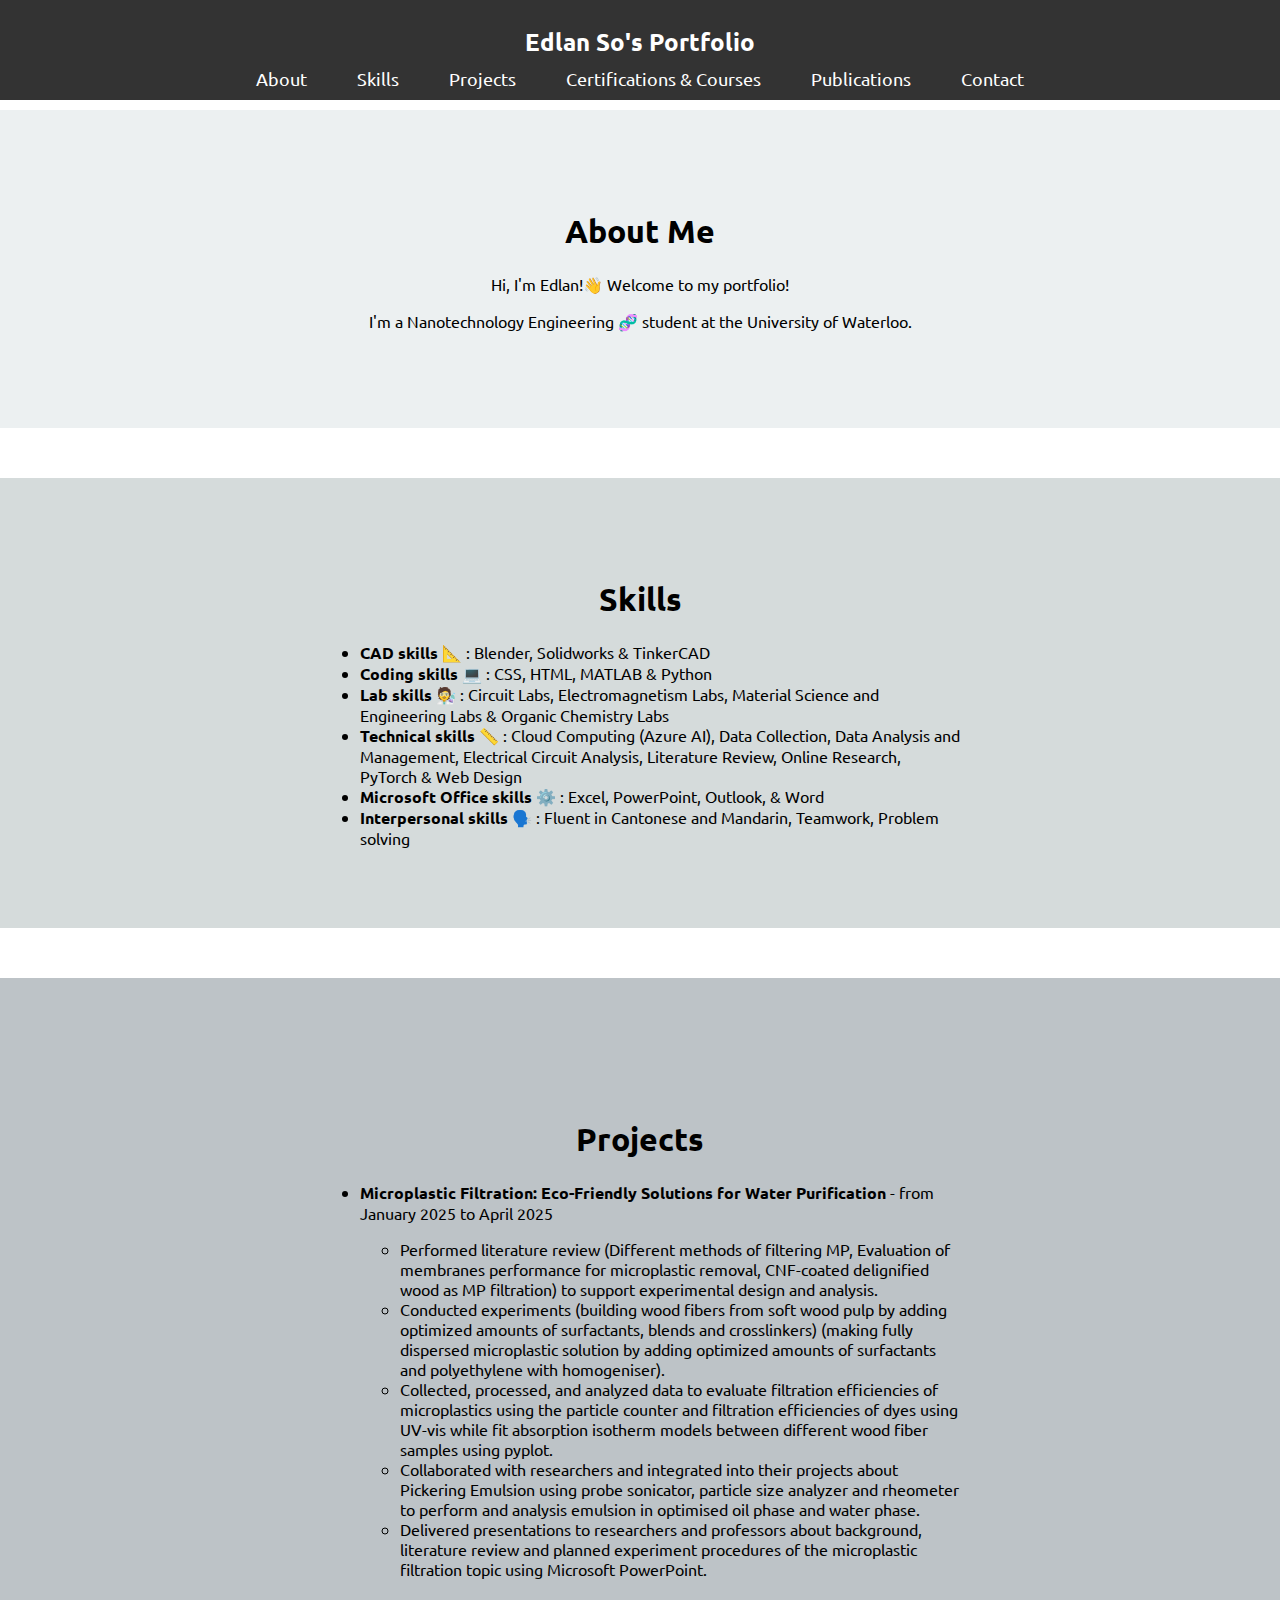
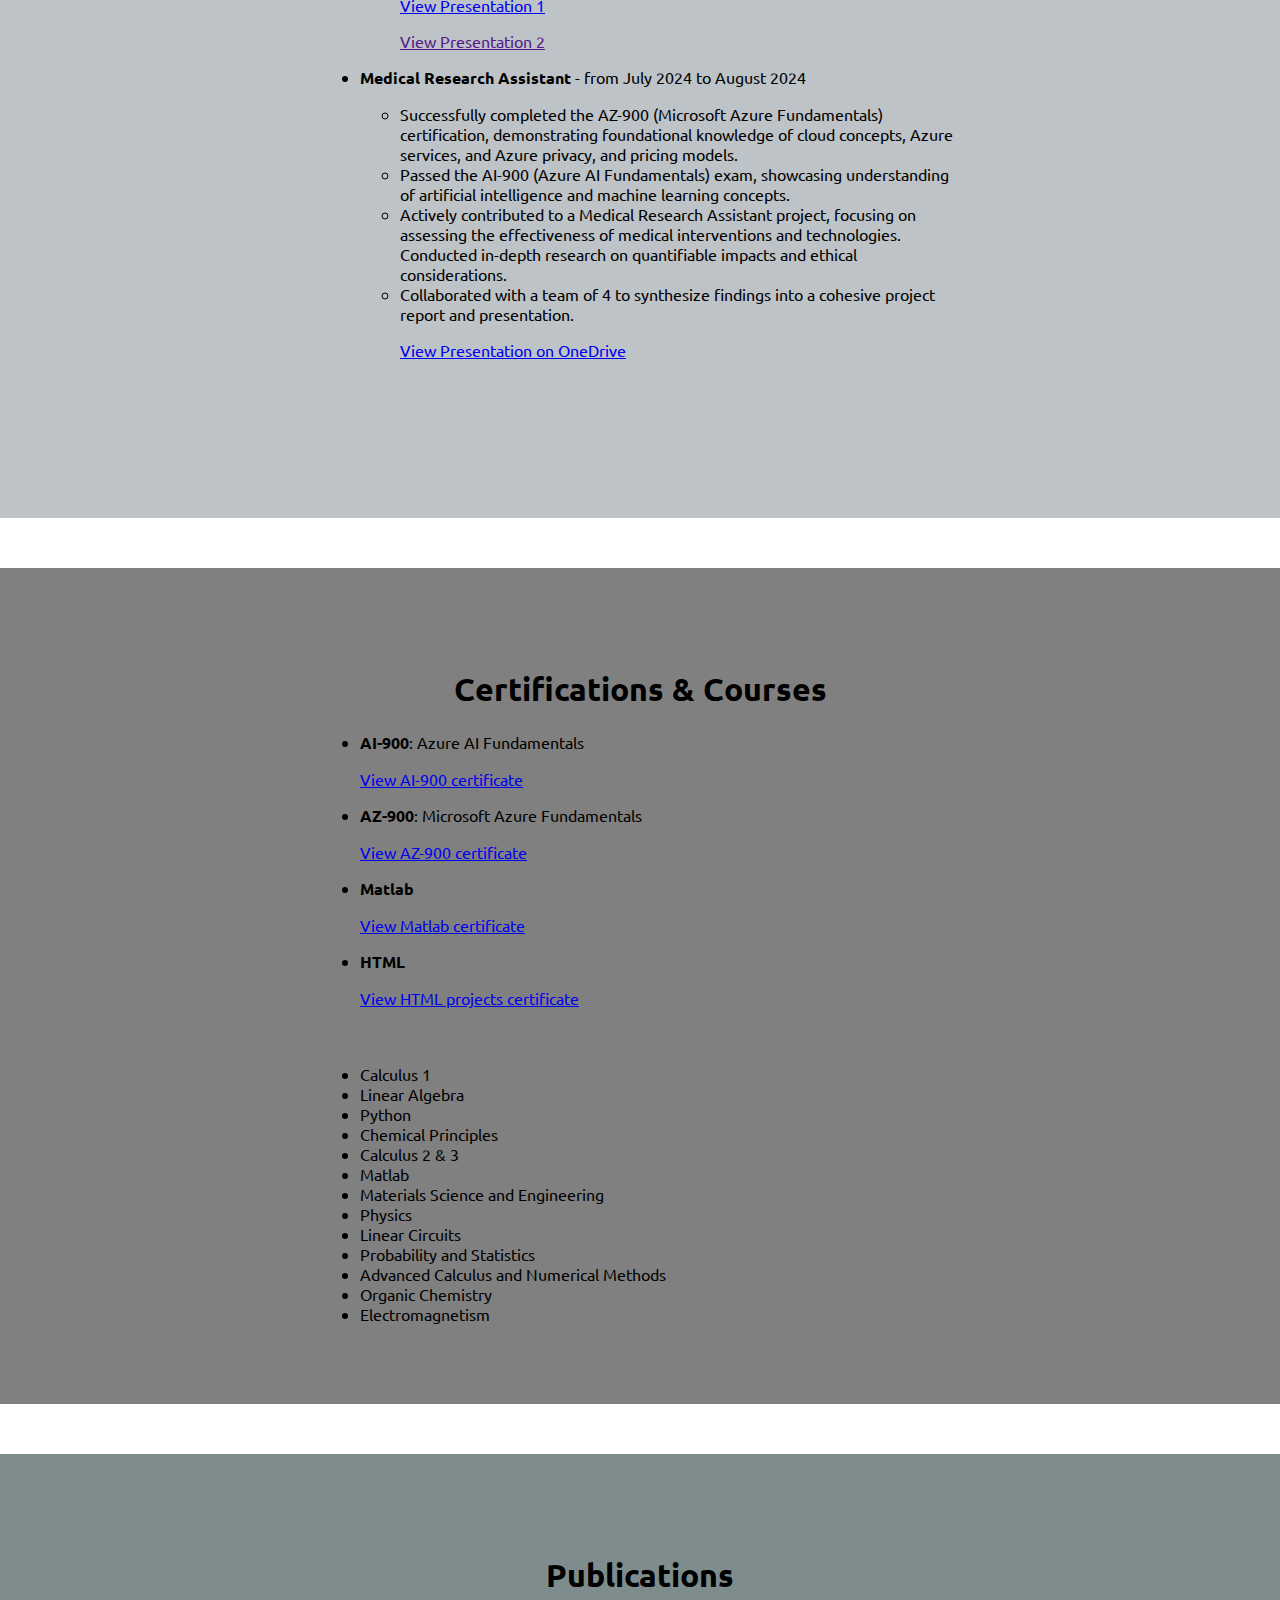
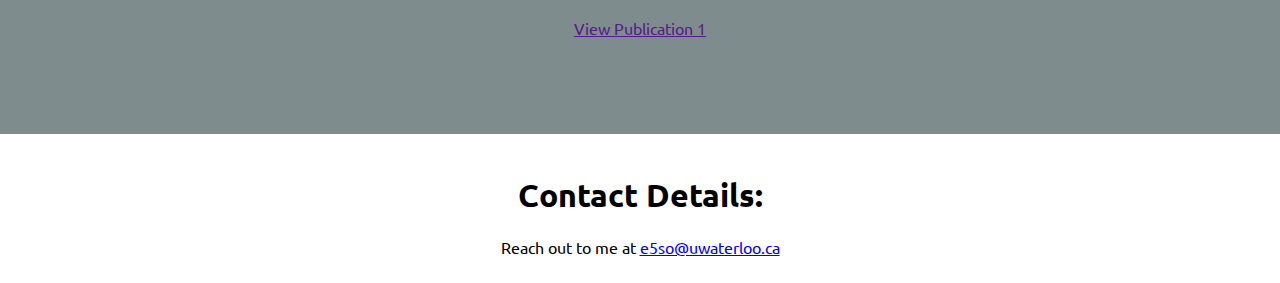
<file: index.html>
<!DOCTYPE html>
<html lang="en">
<head>
    <meta charset="UTF-8">
    <meta name="viewport" content="width=device-width, initial-scale=1.0">
    <meta name="description" content="A portfolio showcasing my projects, skills, and contact details.">
    <meta name="author" content="Edlan So">
    <meta property="og:title" content="Edlan So | Portfolio">
    <meta property="og:description" content="A collection of my web development projects and skills.">
    <meta property="og:image" content="thumbnail.jpg">
    <meta property="og:url" content="https://edlansoportfolio.com">
    <title>My Portfolio - Edlan So</title>
    <link rel="stylesheet" href="styles.css">
    <link href="https://fonts.googleapis.com/css2?family=Ubuntu:wght@300;400;700&display=swap" rel="stylesheet">
    <link rel="icon" type="image/png" href="favicon.png">
</head>


<body>
    <header>
        <nav>
	    <h1 class="nav-title">Edlan So's Portfolio</h1>
            <ul>
                <li><a href="#about">About</a></li>
                <li><a href="#skills">Skills</a></li>
                <li><a href="#projects">Projects</a></li>
		<li><a href="#certifications-courses">Certifications & Courses</a></li>
		<li><a href="#publications">Publications</a></li>
                <li><a href="#contact">Contact</a></li>
            </ul>
        </nav>
    </header>

    <main>
        <section id="about">
            <h1>About Me</h1>
            <p>Hi, I'm Edlan!👋 Welcome to my portfolio! </p>
	    <p>I'm a Nanotechnology Engineering 🧬 student at the University of Waterloo.</p>
        </section>


        <section id="skills">
            <h1>Skills</h1>
            <ul>
            	<li> <strong>CAD skills 📐 </strong>: Blender, Solidworks & TinkerCAD </li>
          	<li> <strong>Coding skills 💻 </strong>: CSS, HTML, MATLAB & Python </li>
          	<li> <strong>Lab skills 🧑‍🔬 </strong>: Circuit Labs, Electromagnetism Labs, Material Science and Engineering Labs & Organic Chemistry Labs</li>
          	<li> <strong>Technical skills 📏 </strong>: Cloud Computing (Azure AI), Data Collection, Data Analysis and Management, Electrical Circuit Analysis, Literature Review, Online Research, PyTorch & Web Design</li>
         	<li> <strong>Microsoft Office skills ⚙️ </strong>: Excel, PowerPoint, Outlook, & Word</li>
         	<li> <strong>Interpersonal skills 🗣️ </strong>: Fluent in Cantonese and Mandarin, Teamwork, Problem solving  </li>
	    </ul>
        </section>


        <section id="projects">
            <h1>Projects</h1>
	    <ul>
	    	<li><p><strong>Microplastic Filtration: Eco-Friendly Solutions for Water Purification</strong> - from January 2025 to April 2025</p>
            	    <ul>
			<li>Performed literature review (Different methods of filtering MP, Evaluation of membranes performance for microplastic removal, CNF-coated delignified wood as MP filtration) to support experimental design and analysis. </li>
			<li>Conducted experiments (building wood fibers from soft wood pulp by adding optimized amounts of surfactants, blends and crosslinkers) (making fully dispersed microplastic solution by adding optimized amounts of surfactants and polyethylene with homogeniser). </li> 
			<li>Collected, processed, and analyzed data to evaluate filtration efficiencies of microplastics using the particle counter and filtration efficiencies of dyes using UV-vis while fit absorption isotherm models between different wood fiber samples using pyplot. </li>
			<li>Collaborated with researchers and integrated into their projects about Pickering Emulsion using probe sonicator, particle size analyzer and rheometer to perform and analysis emulsion in optimised oil phase and water phase. </li>
			<li>Delivered presentations to researchers and professors about background, literature review and planned experiment procedures of the microplastic filtration topic using Microsoft PowerPoint.</li>
			<p><a href="Edlan So Presentation on MP filtration.pdf" target='_blank'>View Presentation 1</a></p>
		   	<p><a href='' target='_blank'>View Presentation 2</a></li></p>
		    </ul>
                    

	    	<li>
		    <p><strong>Medical Research Assistant</strong> - from July 2024 to August 2024</p>
		    <ul>
			<li>Successfully completed the AZ-900 (Microsoft Azure Fundamentals) certification, demonstrating foundational knowledge of cloud concepts, Azure services, and Azure privacy, and pricing models.</li>
			<li>Passed the AI-900 (Azure AI Fundamentals) exam, showcasing understanding of artificial intelligence and machine learning concepts.</li>
			<li>Actively contributed to a Medical Research Assistant project, focusing on assessing the effectiveness of medical interventions and technologies. Conducted in-depth research on quantifiable impacts and ethical considerations. </li>
			<li>Collaborated with a team of 4 to synthesize findings into a cohesive project report and presentation.</li>
			<p><a href='https://1drv.ms/p/s!ApXkLJqyg9tJgTJMg5L_SA4WYpfC' target='_blank'>View Presentation on OneDrive</a></p>
		    </ul>
	       </li>
	    </ul>
        </section>
	    

	<section id="certifications-courses">
	  <h1>Certifications & Courses</h1>
	  <ul>
		<li><strong>AI-900</strong>: Azure AI Fundamentals</li>
		<p><a href="AI_900_cert.pdf" target="_blank">View AI-900 certificate</a></p>
		<li><strong>AZ-900</strong>: Microsoft Azure Fundamentals</li>
		<p><a href="AZ_900_cert.pdf" target="_blank">View AZ-900 certificate</a></p>
        	<li><strong>Matlab</strong></li>
		<p><a href='matlab_cert.pdf' target='_blank'>View Matlab certificate</a></p>
		<li><strong>HTML</strong></li>
		<p><a href='https://freecodecamp.org/certification/fcc1c335328-af51-4564-abe8-365e68c0e434/responsive-web-design' target='_blank'>View HTML projects certificate</a></p>
	  </ul>
	  <br>
	  <br>
	  <ul>
		<li>Calculus 1</li>
		<li>Linear Algebra</li>
		<li>Python</li>
		<li>Chemical Principles</li>
		<li>Calculus 2 & 3</li>
		<li>Matlab</li>
		<li>Materials Science and Engineering</li>
		<li>Physics</li>
		<li>Linear Circuits</li>
		<li>Probability and Statistics</li>
		<li>Advanced Calculus and Numerical Methods</li>
		<li>Organic Chemistry</li>
		<li>Electromagnetism</li>
	  </ul>
	</section>

        <section id="publications">
            <h1>Publications</h1>
            <p><a href=''>View Publication 1</a></p>
        </section>
	<section id='contact'>
	  <h1>Contact Details:</h1>
	  <p>Reach out to me at <a href="mailto:e5so@uwaterloo.ca">e5so@uwaterloo.ca</a></p>
        </section>
    </main>
</body>
</html>
</file>
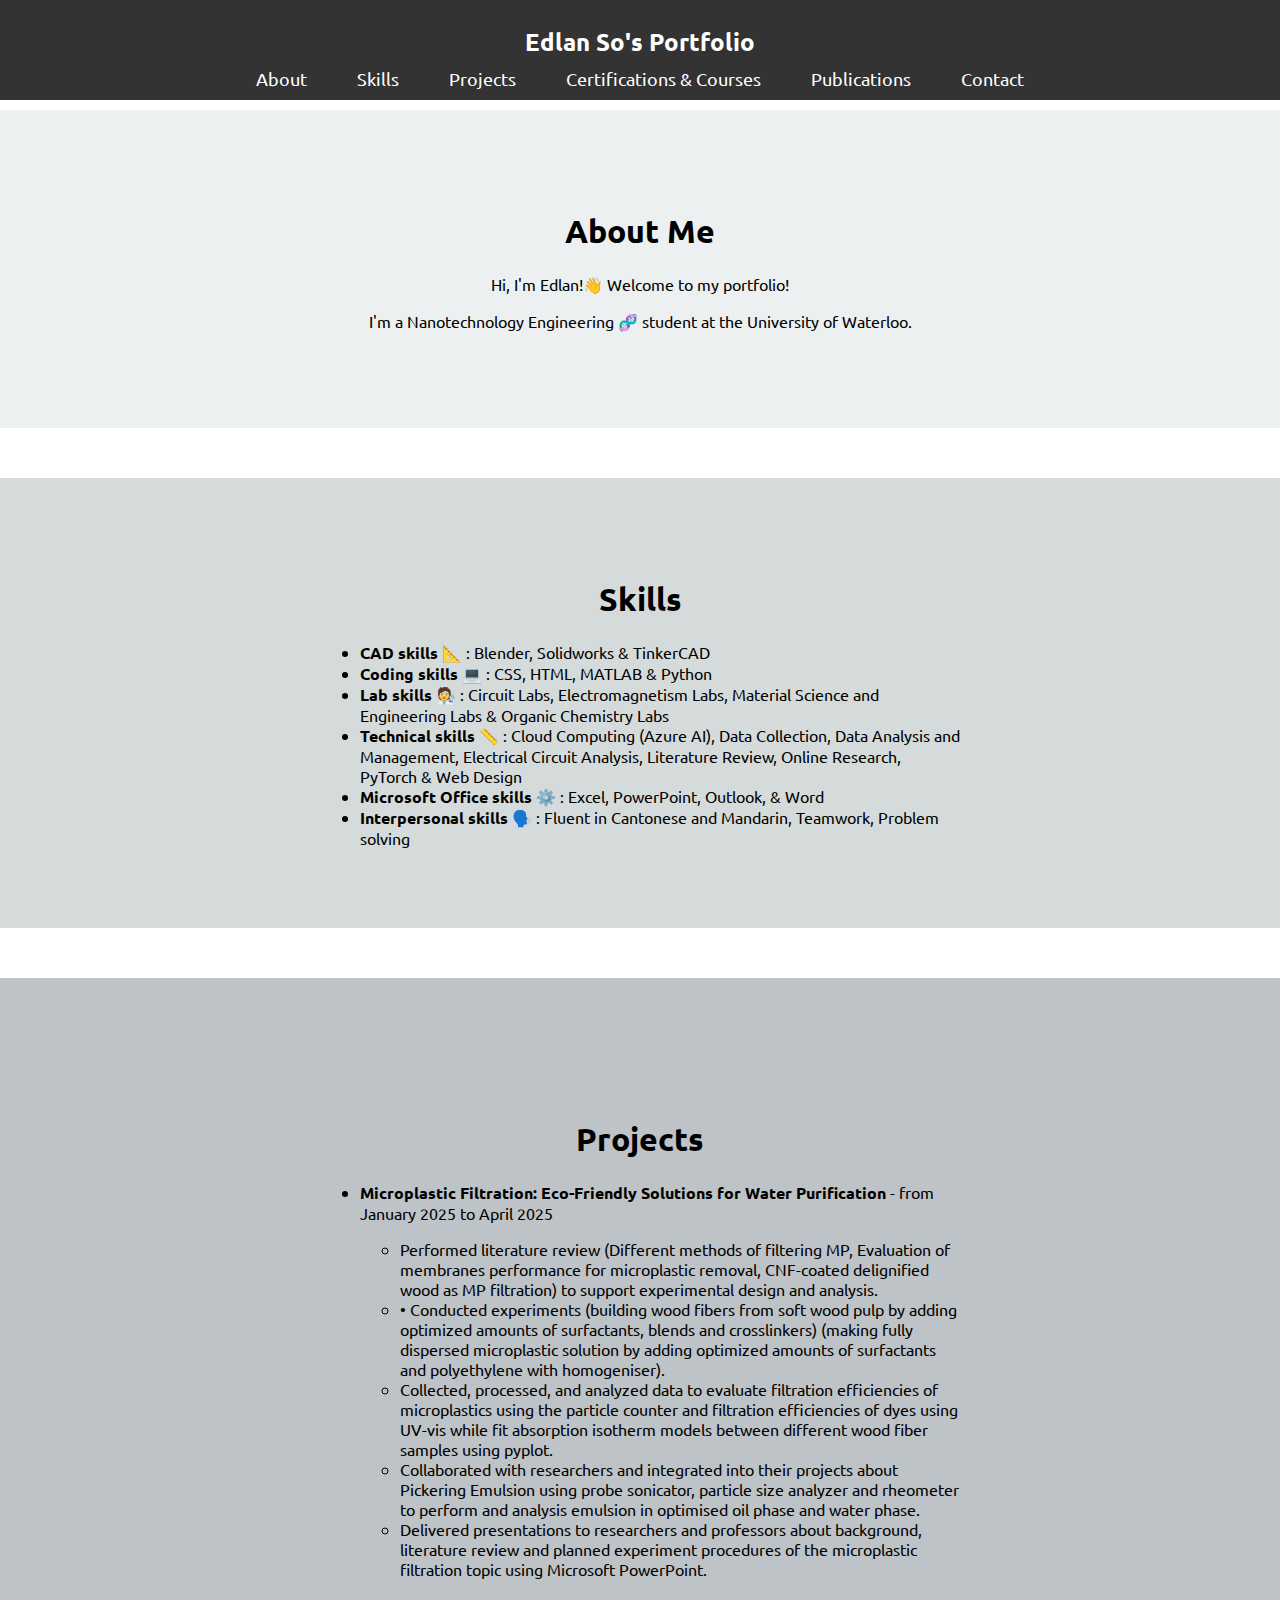
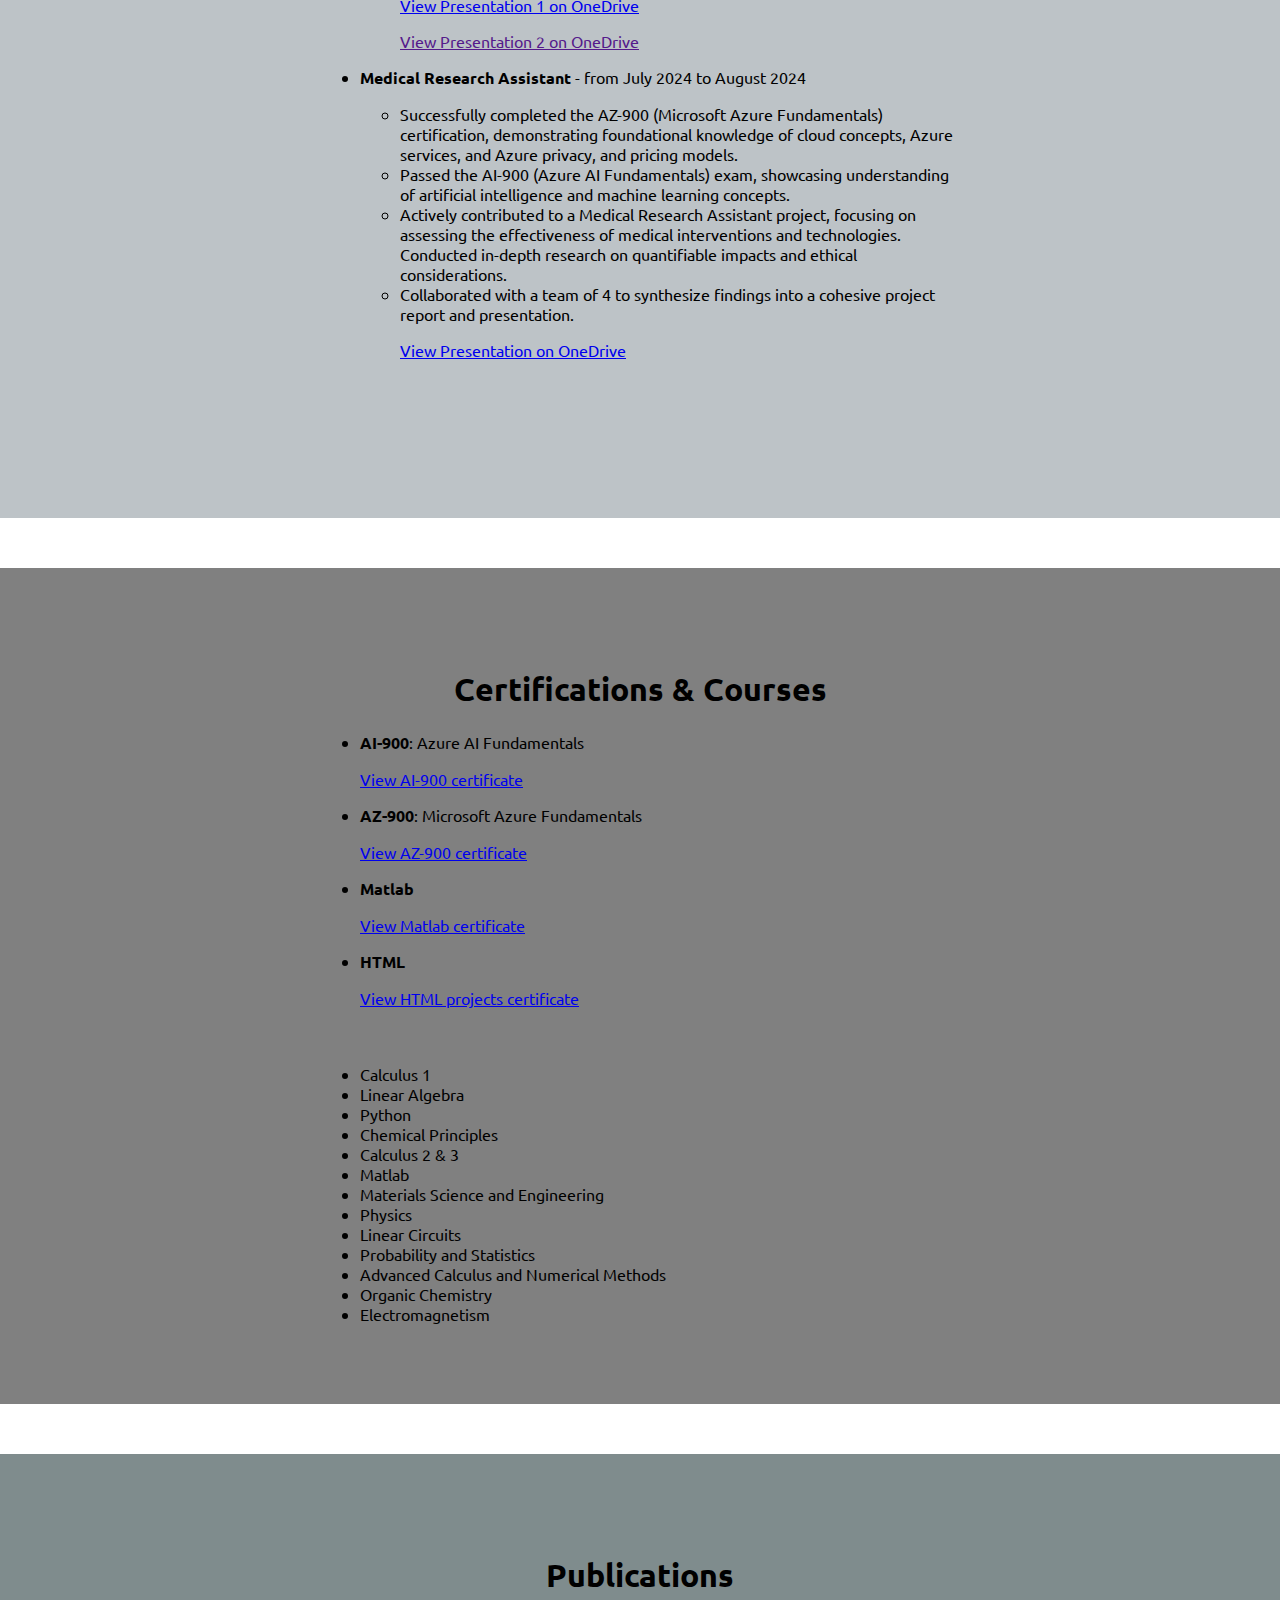
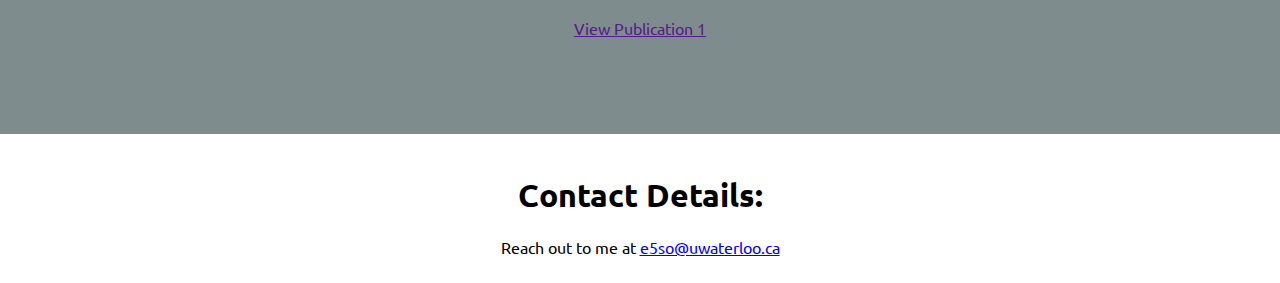
<file: edlanso_portfolio.html>
<!DOCTYPE html>
<html lang="en">
<head>
    <meta charset="UTF-8">
    <meta name="viewport" content="width=device-width, initial-scale=1.0">
    <meta name="description" content="A portfolio showcasing my projects, skills, and contact details.">
    <meta name="author" content="Edlan So">
    <meta property="og:title" content="Edlan So | Portfolio">
    <meta property="og:description" content="A collection of my web development projects and skills.">
    <meta property="og:image" content="thumbnail.jpg">
    <meta property="og:url" content="https://edlansoportfolio.com">
    <title>My Portfolio - Edlan So</title>
    <link rel="stylesheet" href="styles.css">
    <link href="https://fonts.googleapis.com/css2?family=Ubuntu:wght@300;400;700&display=swap" rel="stylesheet">
    <link rel="icon" type="image/png" href="favicon.png">
</head>


<body>
    <header>
        <nav>
	    <h1 class="nav-title">Edlan So's Portfolio</h1>
            <ul>
                <li><a href="#about">About</a></li>
                <li><a href="#skills">Skills</a></li>
                <li><a href="#projects">Projects</a></li>
		<li><a href="#certifications-courses">Certifications & Courses</a></li>
		<li><a href="#publications">Publications</a></li>
                <li><a href="#contact">Contact</a></li>
            </ul>
        </nav>
    </header>

    <main>
        <section id="about">
            <h1>About Me</h1>
            <p>Hi, I'm Edlan!👋 Welcome to my portfolio! </p>
	    <p>I'm a Nanotechnology Engineering 🧬 student at the University of Waterloo.</p>
        </section>


        <section id="skills">
            <h1>Skills</h1>
            <ul>
            	<li> <strong>CAD skills 📐 </strong>: Blender, Solidworks & TinkerCAD </li>
          	<li> <strong>Coding skills 💻 </strong>: CSS, HTML, MATLAB & Python </li>
          	<li> <strong>Lab skills 🧑‍🔬 </strong>: Circuit Labs, Electromagnetism Labs, Material Science and Engineering Labs & Organic Chemistry Labs</li>
          	<li> <strong>Technical skills 📏 </strong>: Cloud Computing (Azure AI), Data Collection, Data Analysis and Management, Electrical Circuit Analysis, Literature Review, Online Research, PyTorch & Web Design</li>
         	<li> <strong>Microsoft Office skills ⚙️ </strong>: Excel, PowerPoint, Outlook, & Word</li>
         	<li> <strong>Interpersonal skills 🗣️ </strong>: Fluent in Cantonese and Mandarin, Teamwork, Problem solving  </li>
	    </ul>
        </section>


        <section id="projects">
            <h1>Projects</h1>
	    <ul>
	    	<li><p><strong>Microplastic Filtration: Eco-Friendly Solutions for Water Purification</strong> - from January 2025 to April 2025</p>
            	    <ul>
			<li>Performed literature review (Different methods of filtering MP, Evaluation of membranes performance for microplastic removal, CNF-coated delignified wood as MP filtration) to support experimental design and analysis. </li>
			<li>•	Conducted experiments (building wood fibers from soft wood pulp by adding optimized amounts of surfactants, blends and crosslinkers) (making fully dispersed microplastic solution by adding optimized amounts of surfactants and polyethylene with homogeniser). </li> 
			<li>Collected, processed, and analyzed data to evaluate filtration efficiencies of microplastics using the particle counter and filtration efficiencies of dyes using UV-vis while fit absorption isotherm models between different wood fiber samples using pyplot. </li>
			<li>Collaborated with researchers and integrated into their projects about Pickering Emulsion using probe sonicator, particle size analyzer and rheometer to perform and analysis emulsion in optimised oil phase and water phase. </li>
			<li>Delivered presentations to researchers and professors about background, literature review and planned experiment procedures of the microplastic filtration topic using Microsoft PowerPoint.</li>
			<p><a href="https://1drv.ms/p/s!ApXkLJqyg9tJgS3-fjkBewZHv7z6" target='_blank'>View Presentation 1 on OneDrive </a></p>
		   	<p><a href='' target='_blank'>View Presentation 2 on OneDrive</a></li></p>
		    </ul>
                    

	    	<li>
		    <p><strong>Medical Research Assistant</strong> - from July 2024 to August 2024</p>
		    <ul>
			<li>Successfully completed the AZ-900 (Microsoft Azure Fundamentals) certification, demonstrating foundational knowledge of cloud concepts, Azure services, and Azure privacy, and pricing models.</li>
			<li>Passed the AI-900 (Azure AI Fundamentals) exam, showcasing understanding of artificial intelligence and machine learning concepts.</li>
			<li>Actively contributed to a Medical Research Assistant project, focusing on assessing the effectiveness of medical interventions and technologies. Conducted in-depth research on quantifiable impacts and ethical considerations. </li>
			<li>Collaborated with a team of 4 to synthesize findings into a cohesive project report and presentation.</li>
			<p><a href='https://1drv.ms/p/s!ApXkLJqyg9tJgTJMg5L_SA4WYpfC' target='_blank'>View Presentation on OneDrive</a></p>
		    </ul>
	       </li>
	    </ul>
        </section>
	    

	<section id="certifications-courses">
	  <h1>Certifications & Courses</h1>
	  <ul>
		<li><strong>AI-900</strong>: Azure AI Fundamentals</li>
		<p><a href="AI_900_cert.pdf" target="_blank">View AI-900 certificate</a></p>
		<li><strong>AZ-900</strong>: Microsoft Azure Fundamentals</li>
		<p><a href="AZ_900_cert.pdf" target="_blank">View AZ-900 certificate</a></p>
        	<li><strong>Matlab</strong></li>
		<p><a href='matlab_cert.pdf' target='_blank'>View Matlab certificate</a></p>
		<li><strong>HTML</strong></li>
		<p><a href='https://freecodecamp.org/certification/fcc1c335328-af51-4564-abe8-365e68c0e434/responsive-web-design' target='_blank'>View HTML projects certificate</a></p>
	  </ul>
	  <br>
	  <br>
	  <ul>
		<li>Calculus 1</li>
		<li>Linear Algebra</li>
		<li>Python</li>
		<li>Chemical Principles</li>
		<li>Calculus 2 & 3</li>
		<li>Matlab</li>
		<li>Materials Science and Engineering</li>
		<li>Physics</li>
		<li>Linear Circuits</li>
		<li>Probability and Statistics</li>
		<li>Advanced Calculus and Numerical Methods</li>
		<li>Organic Chemistry</li>
		<li>Electromagnetism</li>
	  </ul>
	</section>

        <section id="publications">
            <h1>Publications</h1>
            <p><a href=''>View Publication 1</a></p>
        </section>
	<section id='contact'>
	  <h1>Contact Details:</h1>
	  <p>Reach out to me at <a href="mailto:e5so@uwaterloo.ca">e5so@uwaterloo.ca</a></p>
        </section>
    </main>
</body>
</html>
</file>
<file: styles.css>
html, body {
    font-family: 'Ubuntu', sans-serif;
    margin: 0;
    padding: 0;
    scroll-behavior: smooth; 
    height: 100%; 
}

nav {
    background-color: #333;
    padding: 10px 0;
    position: fixed;
    width: 100%;
    top: 0;
    left: 0;
    z-index: 1000;
    display: flex;
    flex-direction: column;
    align-items: center;
}

.nav-title {
    color: white;
    font-size: 24px;
    margin-bottom: 10px;
}

nav ul {
    list-style: none;
    padding: 0;
    margin: 0;
    display: flex;
    justify-content: center;
}

nav ul li {
    margin: 0 15px;
}

nav ul li a {
    color: white;
    text-decoration: none;
    font-size: 18px;
    padding: 10px;
    transition: color 0.3s ease-in-out;
}

nav ul li a:hover {
    color: #ff9800;
}

/* Adjust sections to prevent hiding behind fixed navbar */
section {
    padding: 80px;
    margin-top: 50px;
    text-align: center;
    scroll-margin-top: 60px; /* Prevents content from being hidden under navbar */
}

main {
    padding-top: 60px; 
}


#skills h1 {
    text-align: center; 
}

#skills ul {
    text-align: left;  
    margin: 0 auto;  
    max-width: 600px; 
}

#projects {
    min-height: 100vh;
    overflow-y: auto;
    padding: 120px;
    text-align: center;
    background-color: #BDC3C7;
}

#projects h1 {
    text-align: center; 
}

#projects ul {
    text-align: left;  
    margin: 0 auto;  
    max-width: 600px; 
}

#certifications-courses ul {
    text-align: left;  
    margin: 0 auto;  
    max-width: 600px; 
}

#contact {
    padding: 10px;
    margin-top: 10px;
    text-align: center;
}

#about { background-color: #ECf0f1; }
#skills { background-color: #D5DBDB; }
#certifications-courses { background-color: #808080; }
#publications { background-color: #7F8C8D; }

/* Responsive Design */
@media (max-width: 768px) {
    nav ul {
        flex-direction: column;
        align-items: center;
    }

    nav ul li {
        margin: 10px 0;
    }
}
</file>
